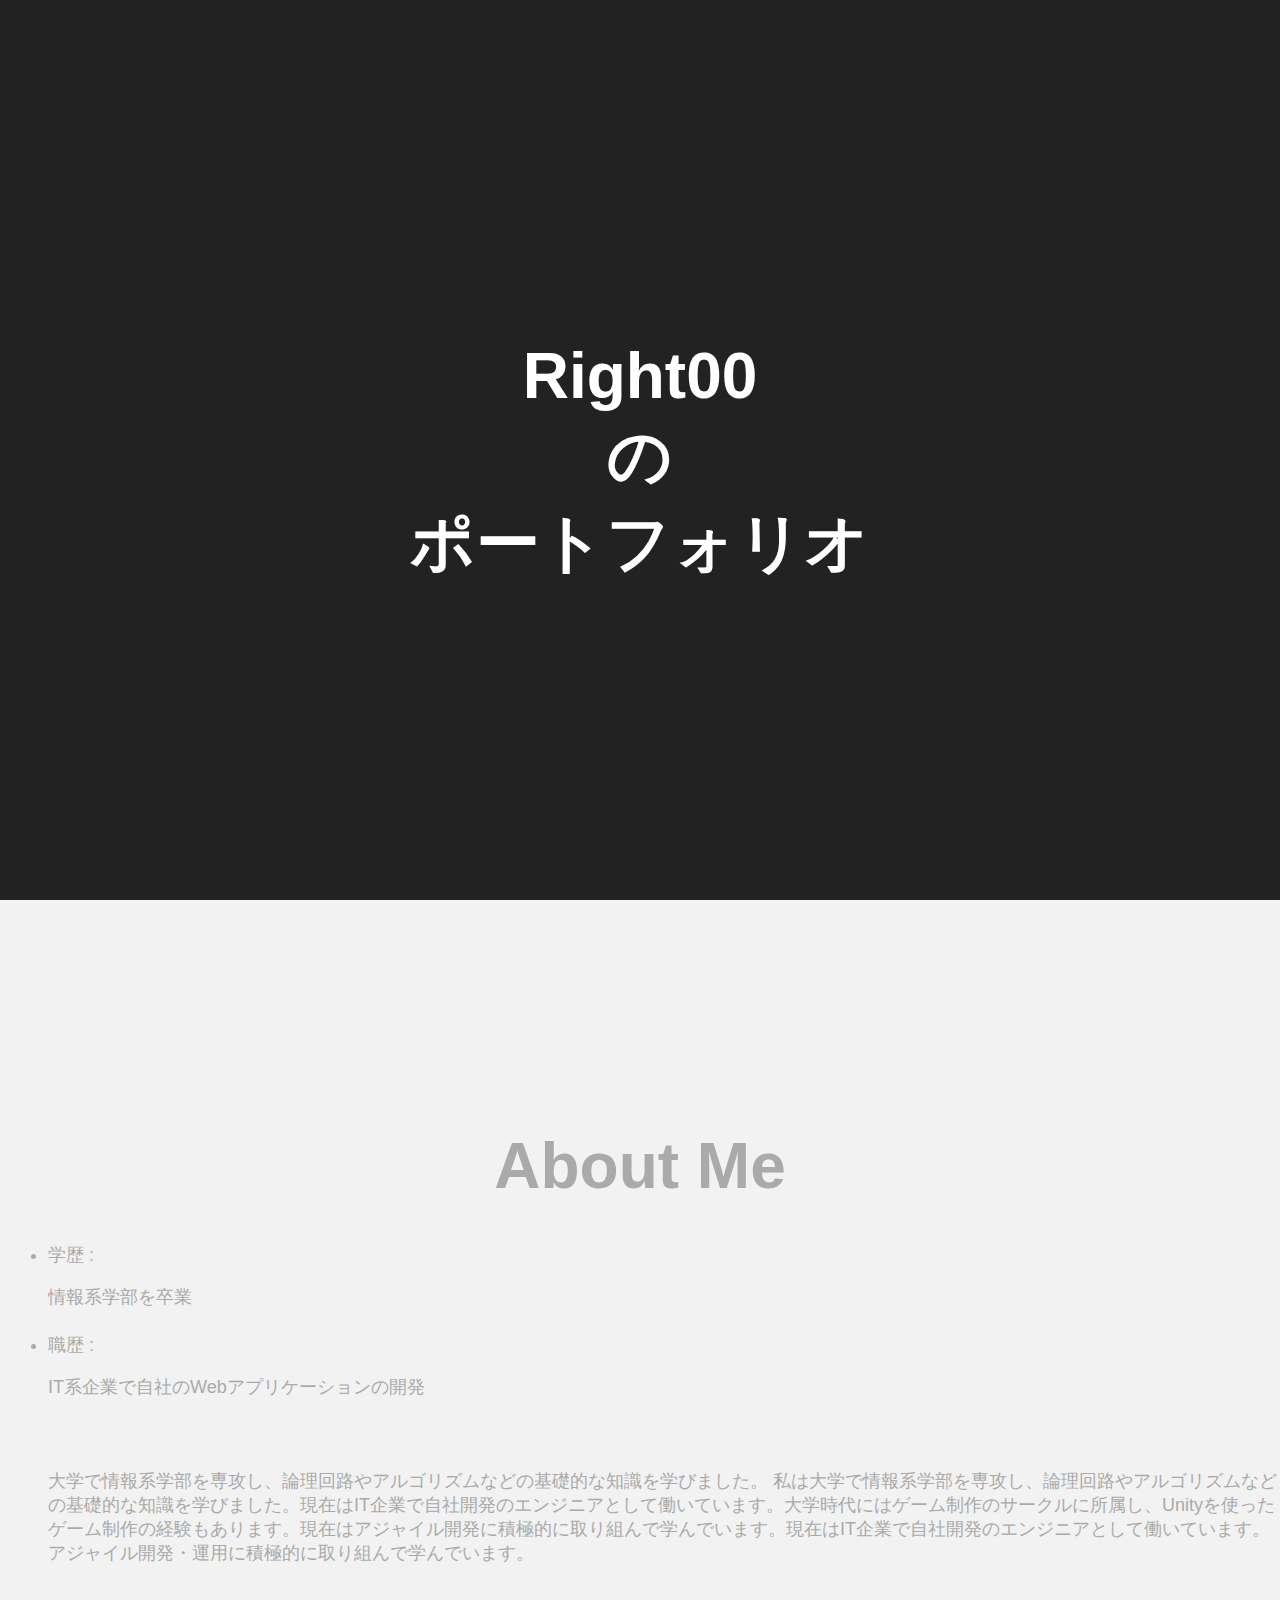
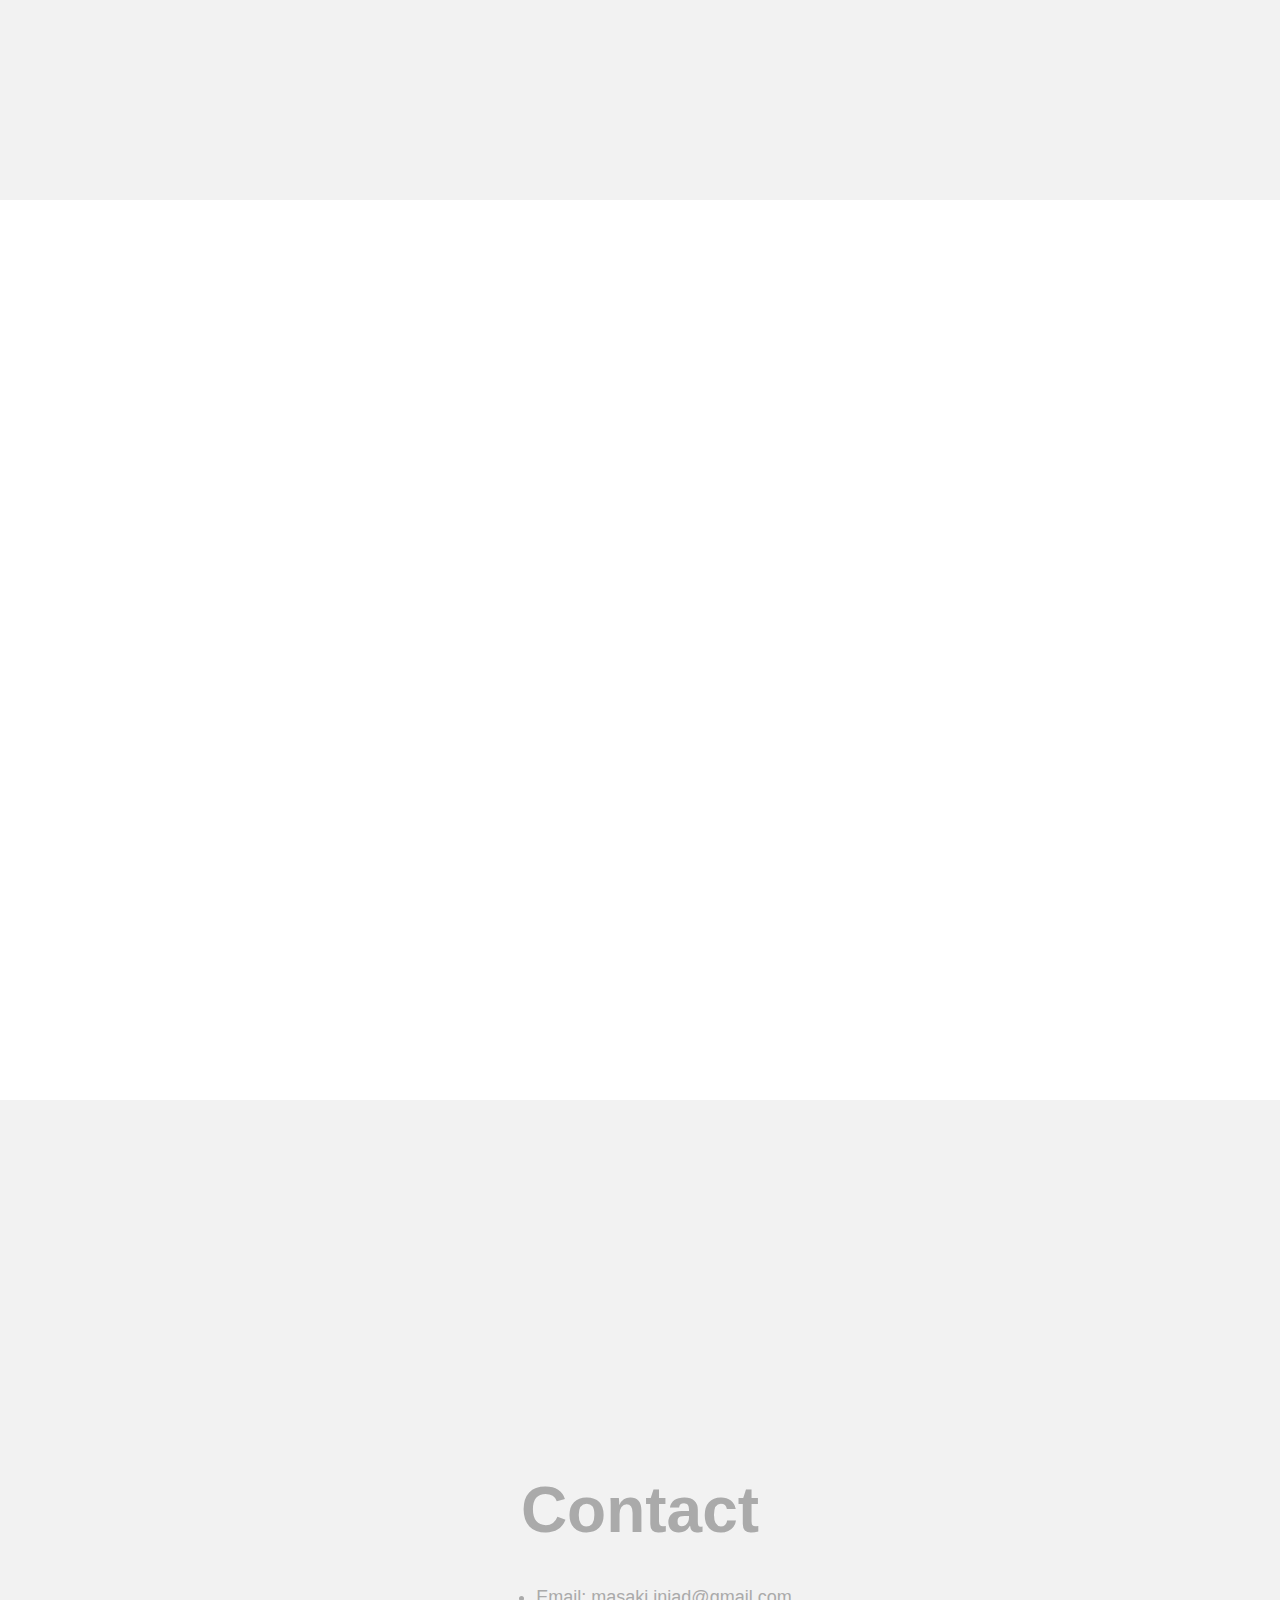
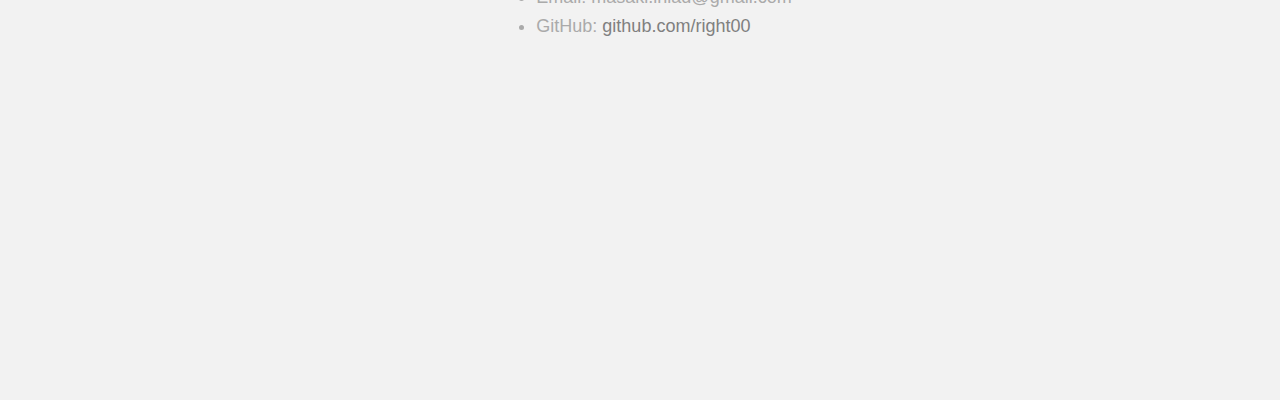
<file: index.html>
<!DOCTYPE html>
<html>
<head>
  <title>My Portfolio</title>
  <!-- CSS読み込み ./css/index.css -->
  <link rel="stylesheet" href="./css/index.css">
</head>
<body>
  <div class="section" id="about">
        <h1>Right00 <br> の <br> ポートフォリオ</h1>
  </div>
  <div class="section" id="about">
    <h1>About Me</h1>
    <ul>
        <li>学歴 : <p>情報系学部を卒業</p></li>
        <li>職歴 : <p>IT系企業で自社のWebアプリケーションの開発</p></li>
        <br>
        <!--段落のtextを左に揃える-->
        <p style="text-align: left;" >
            大学で情報系学部を専攻し、論理回路やアルゴリズムなどの基礎的な知識を学びました。
            私は大学で情報系学部を専攻し、論理回路やアルゴリズムなどの基礎的な知識を学びました。現在はIT企業で自社開発のエンジニアとして働いています。大学時代にはゲーム制作のサークルに所属し、Unityを使ったゲーム制作の経験もあります。現在はアジャイル開発に積極的に取り組んで学んでいます。現在はIT企業で自社開発のエンジニアとして働いています。アジャイル開発・運用に積極的に取り組んで学んでいます。</p>
    </ul>
    </div>
  
  <div class="section" id="skills">
    <h1>Skills</h1>
    <ul>
      <li>言語 : GO,PHP,Python,TypeScript</li>
      <li>DB : mysql,posgresSQL,redis,opensearch</li>
      <li>その他 : React,graphql,laravel,django</li>
    </ul>
  </div>
  
  <div class="section" id="contact">
    <h1>Contact</h1>
    <ul>
      <li>Email: masaki.iniad@gmail.com</li>
      <li>GitHub: <a href="https://github.com/right00" style="color : gray">github.com/right00</a></li>
    </ul>
  </div>
  <!-- js読み込み ./js/scroll-anime.js -->
    <script src="./js/scroll-anime.js"></script>
</body>
</html>
</file>
<file: css/index.css>
body {
    margin: 0;
    padding: 0;
    font-family: Arial, sans-serif;
    background-color: #fff;
  }
  
  .section {
    min-height: 100vh;
    display: flex;
    align-items: center;
    justify-content: center;
    color: #fff;
    font-size: 24px;
    transition: background-color 1.5s ease;
    flex-direction: column; /* 追加 */
    text-align: center; /* 追加 */
  }
  
  .section:nth-child(even) {
    background-color: #f2f2f2;
    color: #aaa;
  }
  
  .section.active {
    background-color: #222;
  }
  
  .section h1 {
    font-size: 64px;
    margin-bottom: 16px;
  }
  
  .section p {
    font-size: 18px;
    margin-bottom: 24px;
  }
  
  .section ul {
    list-style-type: disc;
    margin-left: 24px;
    padding-left: 24px;
  }
  
  .section li {
    font-size: 18px;
    margin-bottom: 8px;
    text-align: left;
  }
  
  .section a {
    color: #222;
    text-decoration: none;
    transition: color 0.3s ease;
  }
  
  .section a:hover {
    color: #444;
  }

  /* スマートフォン対応 */
  @media (max-width: 600px) {
    .section h1 {
      font-size: 48px;
    }
    
    .section p,
    .section ul,
    .section li {
      font-size: 16px;
    }
  }
</file>
